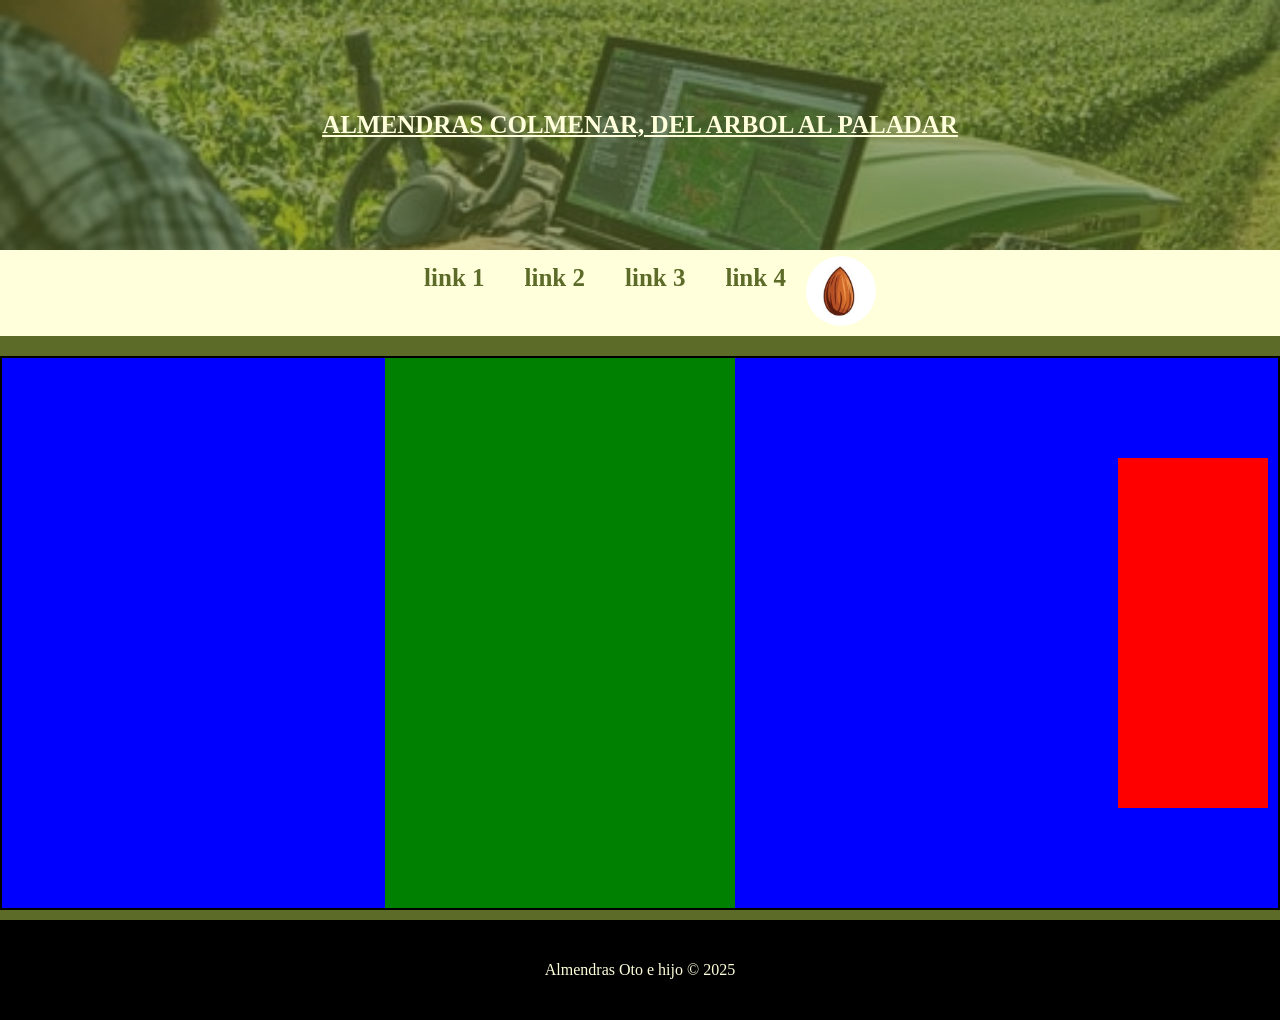
<file: contact1/contact.html>
<!DOCTYPE html>
<html lang="en">
<head>
    <meta charset="UTF-8">
    <meta name="viewport" content="width=device-width, initial-scale=1.0">
    <title>Contacto</title>
    <link rel="stylesheet" href="stylecontacto.css">
</head>
<body>
    <!--HEADER--SECTION-->
    <header class="header">
       
        <div class="header__overlay">
    
        </div>
        <div class="header__conteiner">
            <h1>ALMENDRAS COLMENAR, DEL ARBOL AL PALADAR</h1>
        </div>
    </header>
    <!--NAVBAR--SECTION-->
    <nav class="nav">
        <ul class="nav__ul">
            <li class="nav__il"><a class="nav__link" href="#">link 1</a></li>
            <li class="nav__il"><a class="nav__link" href="#">link 2</a></li>
            <li class="nav__il"><a class="nav__link" href="#">link 3</a></li>
            <li class="nav__il"><a class="nav__link" href="#">link 4</a></li>
        </ul>
        <div class="div__logo">
            <img class="nav__logo" src="../layout/almond-logo-design-vector.jpg" alt="">
        </div>
    </nav>
    <!--MAIN--SECTION-->
    <div class="main__conteiner">
        <!--ASIDE1-->
    <div class="aside1__div">    
        <aside class="aside1"></aside>    
    </div>      
        <!--MAIN-->  
        <div class="main__div">
            <main class="main">
                <form class="main__form" action="">
                </form>
            </main>
        </div>
            <!-- ASIDE2-->
            
        <div class="aside2__div">
            <aside class="aside2"></aside>
        </div>
                    
        
<!--FOOTER--SECTION-->
    </div>
    <footer> <p>Almendras Oto e hijo  © 2025</p></footer>
</body>
</html>
</file>
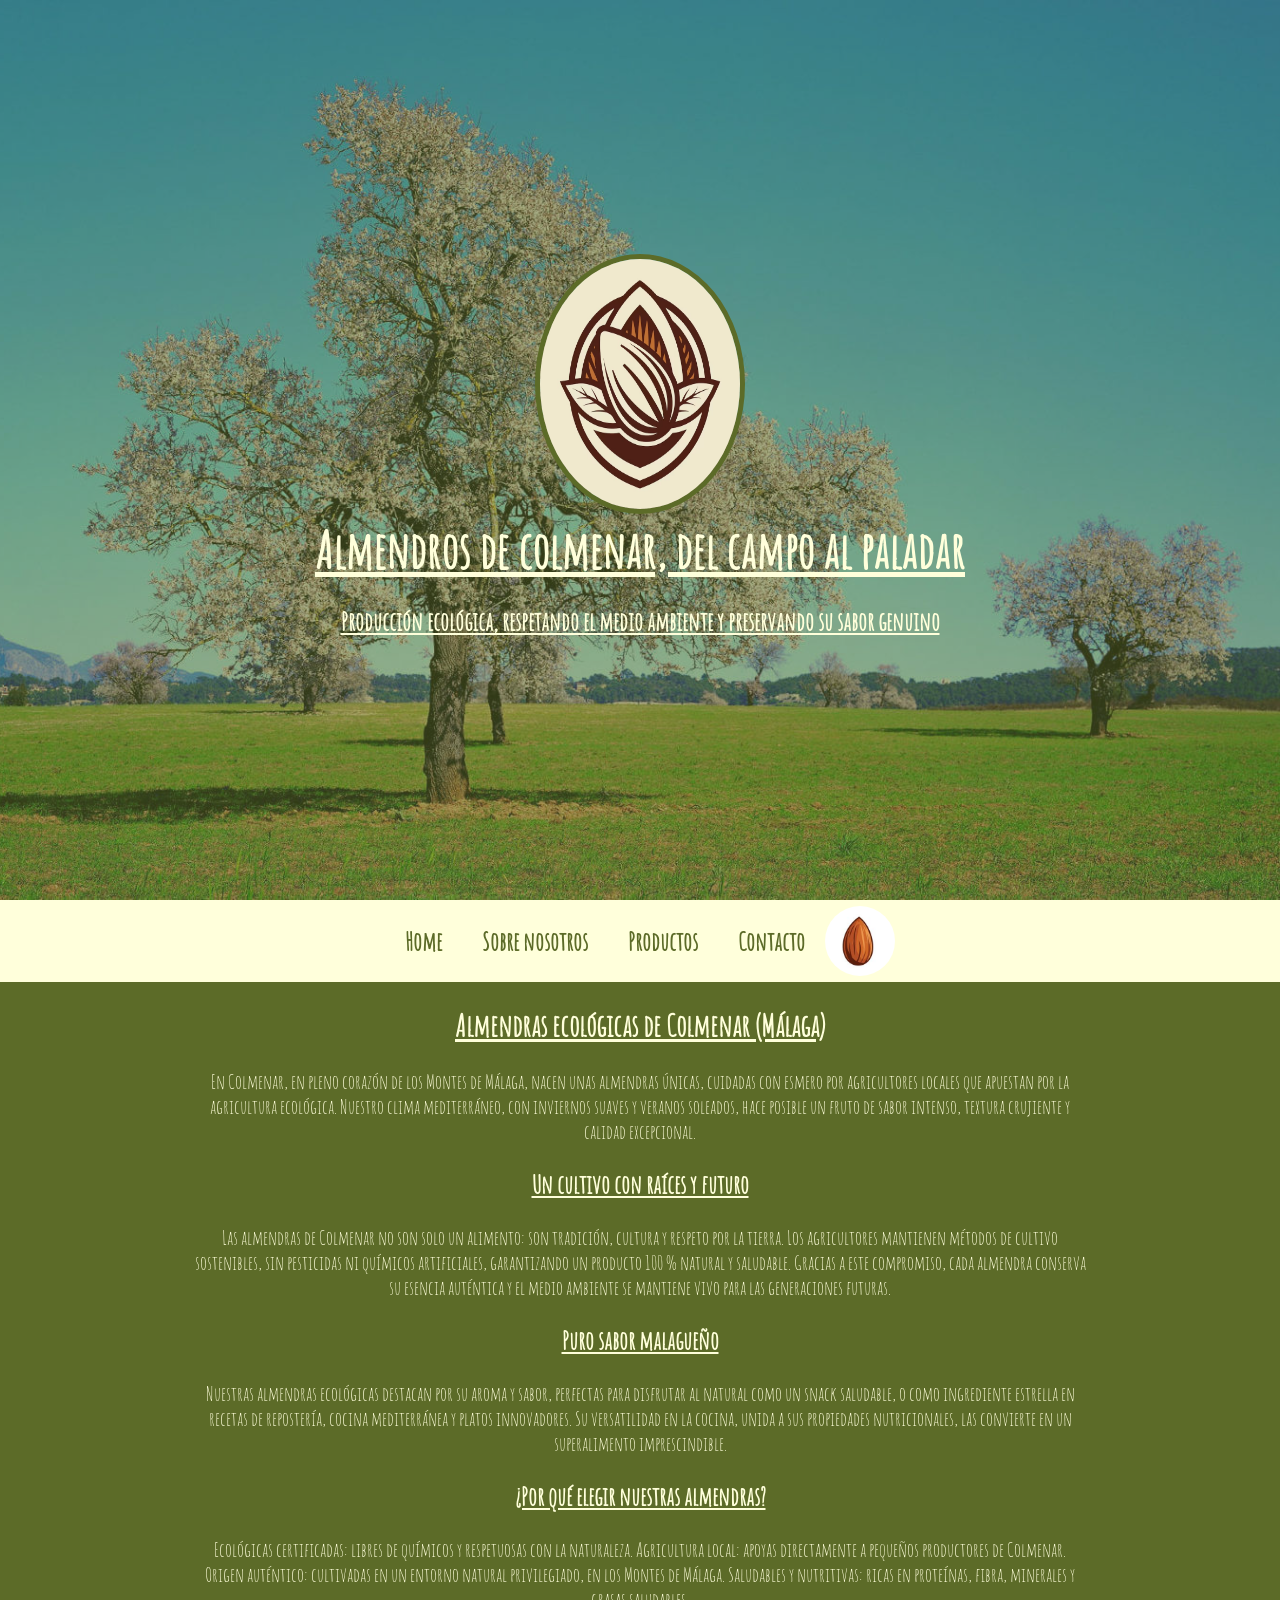
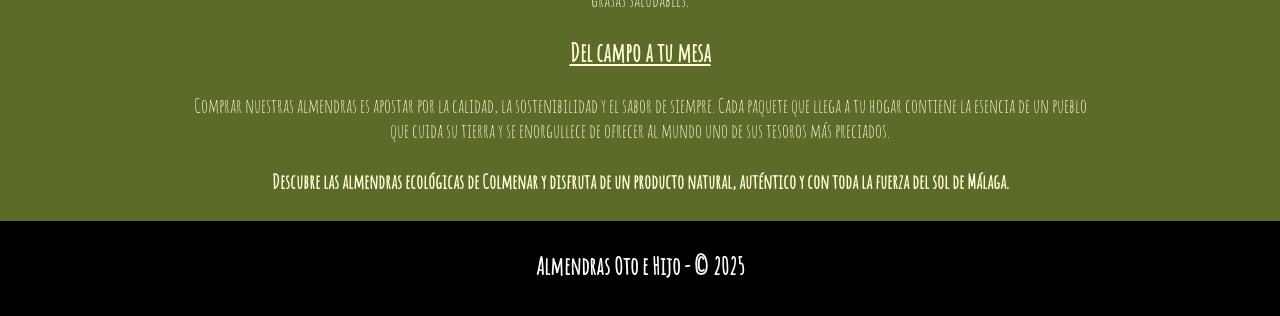
<file: layout/layoutindex.html>
<!DOCTYPE html>
<html lang="en">
<head>
    <meta charset="UTF-8">
    <meta name="viewport" content="width=device-width, initial-scale=1.0">
    <title>layout</title>
    <link rel="stylesheet" href="style.css">
</head>
<body>

<!-- HEADER SECTION-->

    <header class="header">
        <div class="overlay">

        </div>
        <div class="header__item-conteiner">
            <img class="logo__header" src="almendras.jpg" alt="">
            <h1>Almendros de colmenar, del campo al paladar</h1>
            <p class="p1">Producción ecológica, respetando el medio ambiente y preservando su sabor genuino</p>
        </div>
    </header>

<!-- NAV-BAR SECTION-->

    <nav class="nav">

        <a href="#"     class="nav__link">Home</a>
        <a href="#"     class="nav__link">Sobre nosotros</a>
        <a href="#"     class="nav__link">Productos</a>
        <a href="#"     class="nav__link">Contacto</a>
        <img class="nav__logo" src="almond-logo-design-vector.jpg" alt="">

    </nav>

<!--PARRAFO-->

    <div class="div__p2">
        <h2> Almendras ecológicas de Colmenar (Málaga)</h2>

        <p class="p2">

En Colmenar, en pleno corazón de los Montes de Málaga, nacen unas almendras únicas, cuidadas con esmero por agricultores locales que apuestan por la agricultura ecológica. Nuestro clima mediterráneo, con inviernos suaves y veranos soleados, hace posible un fruto de sabor intenso, textura crujiente y calidad excepcional.

<h3>Un cultivo con raíces y futuro</h3>

Las almendras de Colmenar no son solo un alimento: son tradición, cultura y respeto por la tierra. Los agricultores mantienen métodos de cultivo sostenibles, sin pesticidas ni químicos artificiales, garantizando un producto 100 % natural y saludable. Gracias a este compromiso, cada almendra conserva su esencia auténtica y el medio ambiente se mantiene vivo para las generaciones futuras.

<h3>Puro sabor malagueño</h3>

Nuestras almendras ecológicas destacan por su aroma y sabor, perfectas para disfrutar al natural como un snack saludable, o como ingrediente estrella en recetas de repostería, cocina mediterránea y platos innovadores. Su versatilidad en la cocina, unida a sus propiedades nutricionales, las convierte en un superalimento imprescindible.

<h3>¿Por qué elegir nuestras almendras?</h3>

Ecológicas certificadas: libres de químicos y respetuosas con la naturaleza.

Agricultura local: apoyas directamente a pequeños productores de Colmenar.

 Origen auténtico: cultivadas en un entorno natural privilegiado, en los Montes de Málaga.

 Saludables y nutritivas: ricas en proteínas, fibra, minerales y grasas saludables.


<h3>Del campo a tu mesa</h3>

Comprar nuestras almendras es apostar por la calidad, la sostenibilidad y el sabor de siempre. Cada paquete que llega a tu hogar contiene la esencia de un pueblo que cuida su tierra y se enorgullece de ofrecer al mundo uno de sus tesoros más preciados.

<h4>Descubre las almendras ecológicas de Colmenar y disfruta de un producto natural, auténtico y con toda la fuerza del sol de Málaga.
</h4>
        </p>
        </div>

<!--FOOTER-->

    <footer>Almendras Oto e Hijo - © 2025</footer>
</body>
</html>
</file>
<file: contact1/stylecontacto.css>
*{
    box-sizing: border-box;
}
body{
    margin: 0;
    background-color: #5c6b28;
    box-sizing: border-box;

}

/*---HEADER--SECTION---*/
h1{
    font-size: 25px;
    font-family: url;
    color: #ffffdb;
    text-decoration: underline;
    text-wrap: balance;
}
.header{
width: 100%;
height: 250px;
display: flex;
justify-content: center;
align-items: center;
background-image: url(farmer2.jpg);
background-position:center;
background-size: cover;
background-repeat: no-repeat;
position: relative;
z-index: 0;



}
.header__overlay{
    width: 100%;
    height: 100%;
    background-color: #5d6b2899;
    z-index: 1;
    position: absolute;
    top: 0;
    left: 0;
}
.header__conteiner{
    z-index: 10;
    position: relative;
    text-align: center;

}
/*--NAV--SECTION--*/
.nav{
    background-color: #ffffdb;
    display: flex;
    justify-content: center;
    flex-wrap: wrap;
    position: sticky;
    top: 0;
    padding: 6px 20px;
}
.nav__ul{
    padding: 0;
    margin: 0;
    display: flex;
    flex-wrap: wrap;
}

.nav__il{
    list-style: none;
    border-radius: 25px;
}
.nav__link{
    font-weight: bold;
    border-radius: 0;
    font-size: 25px;
    text-decoration: none;
    color:#5c6b28 ;
    display: inline-block;
    padding: 8px 20px;
    
}
.nav__link:hover{
    font-weight: bold;
    transition: 0.4s;
    color: #ffffdb;
    background-color: #5c6b28;
    border: 0 solid #5c6b28;
    border-radius: 25px;
}
.nav__logo{
    border-radius: 50%;
    width: 70px;
    height: 70px;

}

/*--MAIN--SECTION---*/
.main__conteiner{
    margin-top: 20px;
    display: flex;
    flex-wrap: wrap;
    border: 2px solid #000;
    background-color: blue;
    
}
.main__div{
    padding: 0;
    margin: auto;

    
    flex-basis: 350px;
    height: 550px;
    background-color: green;
}
.aside2__div{
    margin-right: 10px;
    justify-content: right;
    align-self: center;
    height: 350px;
    min-width: 150px;
    background-color: red;
}

/*--FOOTER--SECTION*/
footer{
    margin-top: 10px;
    width: 100%;
    height: 100px;
    display: flex;
    justify-content: center;
    align-items: center;
    color: #ffffdb;
    padding: 20px;
    background-color: black;
}
</file>
<file: layout/style.css>
@font-face {
    font-family: 'AmaticSC';
    src: url(../layout/Amatic_SC/AmaticSC-Regular.ttf) format('truetype');
    font-weight: normal;
    font-style: normal;
}
body{
    font-family: 'AmaticSC';
    
    src: url(../layout/Amatic_SC/AmaticSC-Regular.ttf);
    margin: 0;
    box-sizing: border-box;
    background-color: #5c6b28;
}

/*HEADER SECTION*/

h1  {
    margin: 0;
    color: #ffffdb;
    font-size: 50px;
    text-wrap: balance;
    text-decoration: underline;
}
.p1{
    color: #ffffdb;
    font-weight: bold;
    text-decoration: underline;
    margin-bottom: 10px;
    font-size: 25px;
    text-justify: auto;
    text-wrap: balance;
    flex-wrap: wrap;
    box-sizing: border-box;
}
.overlay{
    height: 100vh;
    width: 100%;
    background-color: #5c6b2888;
    position: absolute;
    z-index: 2;
}
.header{
    justify-content: center;
    height: 100vh;
    box-sizing: border-box;
    background-image: url(almendro4.jpg);
    background-repeat: no-repeat;   /* evita la repetición */
    background-size: cover;         /* reescala para cubrir todo el contenedor */
    background-position: center;    /* la centra */
    display: flex;
    flex-wrap: wrap;
    align-items: center;
    z-index: 1;
}
.header__item-conteiner{
    
    z-index: 10;
    position: relative;
    text-align: center;
    max-width: 700px;
}
.logo__header{
    width: 200px;
    height: 250px;
    border-radius: 65%;
    border: 5px solid #5c6b28 ;
}

/*NAV-BAR SECTION*/

.nav{
    
    background-color: #ffffdb;
    display: flex;
    justify-content: center;
    flex-wrap: wrap;
    position: sticky;
    top: 0;
    padding: 6px 20px;
    align-items: center;
}
.nav__link:hover{
    font-weight: bold;
    transition: 0.4s;
    color: #ffffdb;
    background-color: #5c6b28;
    border: 0 solid #5c6b28;
    border-radius: 25px;
}
.nav__link{
    font-weight: bold;
    border-radius: 0;
    font-size: 25px;
    text-decoration: none;
    color:#5c6b28 ;
    display: inline-block;
    padding: 8px 20px;
}
.nav__logo{
    border-radius: 50%;
    width: 70px;
    height: 70px;
}

/* PARRAFO*/

.div__p2{
    width: 70%;
    margin: auto;
    font-size: 20px;
    color: #ffffdb;
    text-align: center;
    text-wrap: pretty;
}
h2{
    text-decoration: underline;
    font-size: 30px;
}
h3{
    text-decoration: underline;
    font-size: 25px;
}

/* FOOTER*/

footer {
    height: 65px;
    background-color: black;
    color: white;
    font-weight: 700;
    font-size: 24px;
    text-align: center;
    padding-top: 30px;
}
</file>
